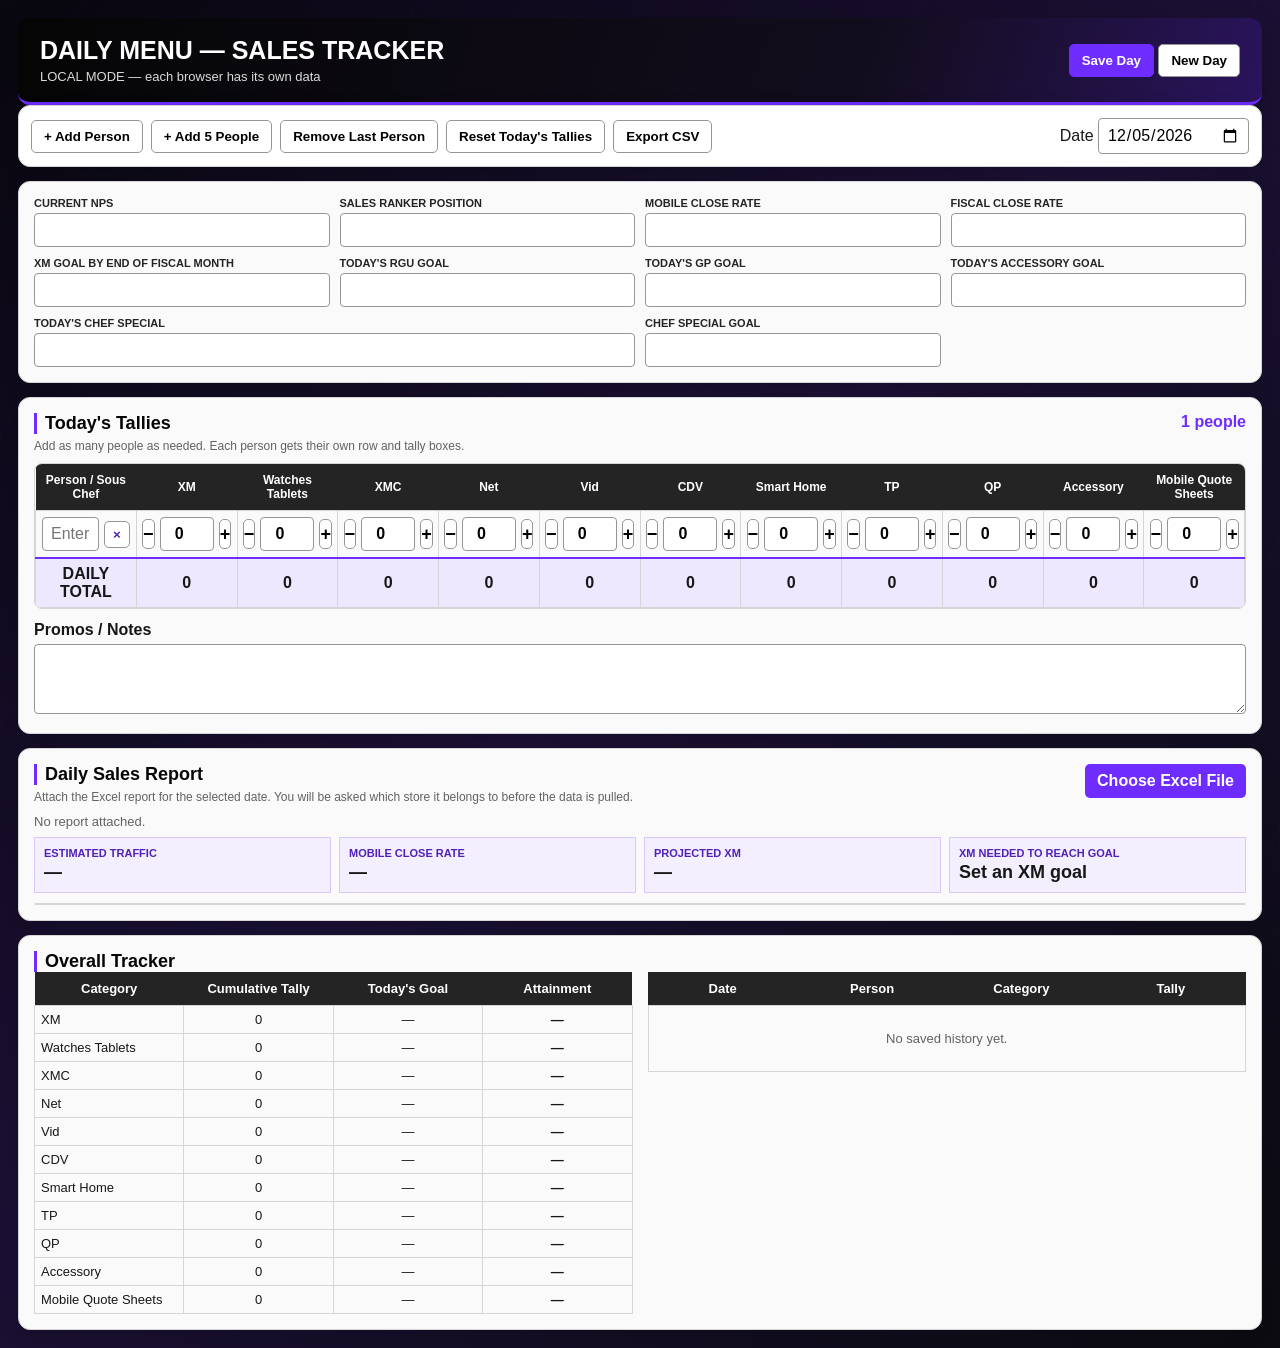
<file: Daily_Menu_Webpage_Split_Files/index.html>
<!DOCTYPE html>
<html lang="en">
<head>
  <meta charset="UTF-8">
  <meta name="viewport" content="width=device-width, initial-scale=1.0">
  <title>Daily Menu — Sales Tracker</title>
  <link rel="stylesheet" href="styles.css">
  <script src="https://cdn.sheetjs.com/xlsx-0.20.3/package/dist/xlsx.full.min.js"></script>
  <script src="models/trackerModel.js"></script>
  <script src="services/reportingService.js"></script>
  <script src="services/formatterService.js"></script>
  <script src="services/firebaseService.js"></script>
  <script src="controllers/trackerController.js"></script>
  <script src="views/trackerView.js"></script>
</head>
<body>
<div class="wrap">
  <header>
    <div>
      <h1>DAILY MENU — SALES TRACKER</h1>
      <div class="status" id="status">Local mode</div>
    </div>
    <div class="header-buttons">
      <button class="primary" id="saveDayBtn">Save Day</button>
      <button id="newDayBtn">New Day</button>
    </div>
  </header>

  <div class="toolbar">
    <button id="addPersonBtn">+ Add Person</button>
    <button id="addFiveBtn">+ Add 5 People</button>
    <button id="removePersonBtn">Remove Last Person</button>
    <button id="resetBtn">Reset Today's Tallies</button>
    <button id="exportBtn">Export CSV</button>
    <span class="spacer"></span>
    <label>Date <input id="date" type="date"></label>
  </div>

  <div class="card">
    <div class="fields">
      <div class="field"><label>Current NPS</label><input id="nps"></div>
      <div class="field"><label>Sales Ranker Position</label><input id="rank"></div>
      <div class="field"><label>Mobile Close Rate</label><input id="mobileClose"></div>
      <div class="field"><label>Fiscal Close Rate</label><input id="fiscalClose"></div>
      <div class="field"><label>XM Goal by End of Fiscal Month</label><input id="xmGoal" type="number" min="0"></div>
      <div class="field"><label>Today's RGU Goal</label><input id="rguGoal" type="number" min="0"></div>
      <div class="field"><label>Today's GP Goal</label><input id="gpGoal" type="number" min="0"></div>
      <div class="field"><label>Today's Accessory Goal</label><input id="accGoal" type="number" min="0"></div>
      <div class="field special"><label>Today's Chef Special</label><input id="special"></div>
      <div class="field"><label>Chef Special Goal</label><input id="specialGoal" type="number" min="0"></div>
    </div>
  </div>

  <div class="card">
    <div class="section-title-row">
      <div>
        <div class="section-title">Today's Tallies</div>
        <div class="hint">Add as many people as needed. Each person gets their own row and tally boxes.</div>
      </div>
      <div class="people-count"><span id="peopleCount">0</span> people</div>
    </div>

    <div class="table-wrap">
      <table id="dailyTable"></table>
    </div>

    <div class="notes-wrap">
      <label><b>Promos / Notes</b></label>
      <textarea id="notes" class="notes"></textarea>
    </div>
  </div>

  <div class="card">
    <div class="section-title-row">
      <div>
        <div class="section-title">Daily Sales Report</div>
        <div class="hint">Attach the Excel report for the selected date. You will be asked which store it belongs to before the data is pulled.</div>
      </div>
      <label class="file-button">
        Choose Excel File
        <input id="salesReportFile" type="file" accept=".xlsx,.xls,.csv">
      </label>
    </div>
    <div id="salesReportStatus" class="report-status">No report attached.</div>
    <div id="xmProjection" class="xm-projection"></div>
    <div class="report-table-wrap">
      <table id="salesReportTable" class="report-table"></table>
    </div>
  </div>

  <div class="card">
    <div class="section-title">Overall Tracker</div>
    <div class="overall">
      <div>
        <table id="overallTable">
          <thead>
            <tr><th>Category</th><th>Cumulative Tally</th><th>Today's Goal</th><th>Attainment</th></tr>
          </thead>
          <tbody></tbody>
        </table>
      </div>
      <div>
        <table id="historyTable">
          <thead>
            <tr><th>Date</th><th>Person</th><th>Category </th><th>Tally</th></tr>
          </thead>
          <tbody></tbody>
        </table>
      </div>
    </div>
  </div>
</div>

<script src="app.js"></script>
</body>
</html>
</file>
<file: Daily_Menu_Webpage_Split_Files/styles.css>
:root {
  --ink: #171717;
  --muted: #626262;
  --line: #d5d5d5;
  --xfinity-black: #050505;
  --xfinity-charcoal: #242424;
  --xfinity-purple: #6f2cff;
  --xfinity-purple-bright: #8b5cf6;
  --xfinity-purple-dark: #5120b8;
  --xfinity-surface: #f3f3f3;
  --xfinity-pale: #f3efff;
  --xfinity-line: #d8c8ff;
  --good: #eee8ff;
}

* { box-sizing: border-box; }

@keyframes page-enter {
  from { opacity: 0; transform: translateY(12px); }
  to { opacity: 1; transform: translateY(0); }
}

@keyframes row-enter {
  from { opacity: 0; transform: translateY(6px); }
  to { opacity: 1; transform: translateY(0); }
}

body {
  margin: 0;
  min-height: 100vh;
  overflow-x: hidden;
  background: linear-gradient(135deg, #09070f 0%, #1b1034 48%, #0b0b10 100%);
  font-family: Arial, Helvetica, sans-serif;
  color: var(--ink);
}

body::before {
  content: "";
  position: fixed;
  inset: 0;
  pointer-events: none;
  background-image: repeating-linear-gradient(120deg, transparent 0 72px, rgba(139, 92, 246, .06) 73px, transparent 74px 145px);
  opacity: .7;
}

.wrap { position: relative; z-index: 1; width: 100%; max-width: 1500px; margin: auto; padding: 18px; animation: page-enter .55s ease-out both; }

header {
  background: linear-gradient(110deg, var(--xfinity-black) 0%, #120d1d 68%, #2a145d 100%);
  color: #fff;
  padding: 18px 22px;
  display: flex;
  justify-content: space-between;
  align-items: center;
  gap: 15px;
  border-bottom: 3px solid var(--xfinity-purple);
  border-radius: 12px;
  box-shadow: 0 8px 24px rgba(4, 1, 12, .28);
  transition: box-shadow .25s ease;
}

header:hover { box-shadow: 0 7px 20px rgba(0, 0, 0, .18); }

h1 { margin: 0; font-size: 25px; }
.status { font-size: 13px; opacity: .85; margin-top: 4px; }
.header-buttons { white-space: nowrap; }

.toolbar {
  background: #fff;
  border: 1px solid var(--line);
  padding: 12px;
  display: flex;
  flex-wrap: wrap;
  gap: 8px;
  align-items: center;
  border-radius: 12px;
  box-shadow: 0 5px 18px rgba(4, 1, 12, .16);
  animation: page-enter .55s .08s ease-out both;
}

button {
  border: 1px solid #969696;
  background: #fff;
  padding: 8px 12px;
  border-radius: 5px;
  cursor: pointer;
  font-weight: 600;
  transition: background-color .2s ease, border-color .2s ease, box-shadow .2s ease, transform .2s ease;
}

button:hover { background: #f4f4f4; transform: translateY(-1px); box-shadow: 0 3px 8px rgba(0, 0, 0, .1); }
button:active { transform: translateY(0); box-shadow: none; }
button.primary { background: var(--xfinity-purple); color: #fff; border-color: var(--xfinity-purple); }
button.primary:hover, .file-button:hover { background: var(--xfinity-purple-bright); }

button:focus-visible, input:focus-visible, textarea:focus-visible {
  outline: 3px solid rgba(111, 44, 255, .25);
  outline-offset: 1px;
  border-color: var(--xfinity-purple);
}

button.danger { color: var(--xfinity-purple-dark); border-color: #b9a3e6; }
input, textarea { font: inherit; border: 1px solid #969696; border-radius: 4px; padding: 7px 8px; transition: border-color .2s ease, box-shadow .2s ease, background-color .2s ease; }
input:hover, textarea:hover { background: #fbf9ff; }
input:focus, textarea:focus { box-shadow: 0 0 0 3px rgba(111, 44, 255, .1); }
.spacer { flex: 1; }

.card { background: rgba(255, 255, 255, .98); border: 1px solid var(--line); border-radius: 12px; margin-top: 14px; padding: 15px; box-shadow: 0 5px 18px rgba(4, 1, 12, .14); animation: page-enter .55s ease-out both; transition: box-shadow .25s ease, transform .25s ease; }
.card:nth-of-type(3) { animation-delay: .12s; }
.card:nth-of-type(4) { animation-delay: .18s; }
.card:nth-of-type(5) { animation-delay: .24s; }
.card:hover { transform: translateY(-2px); box-shadow: 0 7px 18px rgba(0, 0, 0, .08); }

.fields { display: grid; grid-template-columns: repeat(4, minmax(160px, 1fr)); gap: 10px; }
.field label { display: block; font-size: 11px; font-weight: bold; text-transform: uppercase; margin-bottom: 4px; color: var(--xfinity-charcoal); }
.field input { width: 100%; }
.special { grid-column: span 2; }

.section-title { font-size: 18px; font-weight: bold; color: var(--xfinity-black); border-left: 3px solid var(--xfinity-purple); padding-left: 8px; }
.section-title-row { display: flex; justify-content: space-between; align-items: flex-start; gap: 10px; margin-bottom: 10px; }
.people-count { font-weight: bold; white-space: nowrap; color: var(--xfinity-purple); }
.hint { color: var(--muted); font-size: 12px; margin-top: 5px; }

.file-button { background: var(--xfinity-purple); color: #fff; border-radius: 5px; cursor: pointer; font-weight: 600; padding: 8px 12px; white-space: nowrap; }
.file-button input { display: none; }
.report-status { color: var(--muted); font-size: 13px; margin-bottom: 8px; }

.xm-projection { display: grid; grid-template-columns: repeat(4, minmax(150px, 1fr)); gap: 8px; margin-bottom: 10px; }
.xm-projection div { background: var(--xfinity-pale); border: 1px solid var(--xfinity-line); padding: 9px; transition: background-color .2s ease, transform .2s ease, box-shadow .2s ease; }
.xm-projection div:hover { background: #ebe3ff; transform: translateY(-2px); box-shadow: 0 4px 10px rgba(111, 44, 255, .14); }
.xm-projection b, .xm-projection span { display: block; }
.xm-projection b { color: var(--xfinity-purple-dark); font-size: 11px; text-transform: uppercase; }
.xm-projection span { font-size: 18px; font-weight: bold; margin-top: 3px; }

.report-table-wrap, .table-wrap { overflow: auto; border: 1px solid var(--line); border-radius: 8px; }
.report-table-wrap { max-height: 360px; }
table { border-collapse: collapse; width: 100%; min-width: 0; table-layout: fixed; }
.report-table { table-layout: auto; width: 100%; }
th { background: var(--xfinity-charcoal); color: #fff; padding: 9px 7px; font-size: 12px; position: sticky; top: 0; z-index: 1; }
td { border: 1px solid var(--line); padding: 6px; text-align: center; }
tbody tr { transition: background-color .2s ease; }
tbody tr:hover td { background: #faf7ff; }
tbody tr:not(:first-child) { animation: row-enter .3s ease-out both; }
.report-table th, .report-table td { min-width: 0; text-align: left; white-space: normal; overflow-wrap: anywhere; }
.report-table td { background: #fff; }
td.name { text-align: left; min-width: 0; }

.name-cell { display: flex; align-items: center; gap: 5px; }
.name-cell input { width: 100%; min-width: 0; }
.remove-row { padding: 5px 8px; color: var(--xfinity-purple-dark); }
.tally { display: flex; align-items: center; justify-content: center; gap: 5px; }
.tally button { width: 30px; height: 30px; padding: 0; font-size: 18px; line-height: 1; }
.tally button:hover { color: var(--xfinity-purple); }
.tally input { width: 54px; text-align: center; font-weight: bold; }

tfoot td { font-weight: bold; background: var(--good); border-top: 2px solid var(--xfinity-purple); }
.notes-wrap { margin-top: 12px; }
.notes { width: 100%; min-height: 70px; resize: vertical; margin-top: 5px; }
.overall { display: grid; grid-template-columns: 1fr 1fr; gap: 15px; }
.overall table { min-width: 0; }
.overall td, .overall th { font-size: 13px; }
.pct { font-weight: bold; }
.empty { padding: 25px; color: var(--muted); text-align: center; }

@media (prefers-reduced-motion: reduce) {
  *, *::before, *::after {
    animation-duration: .01ms !important;
    animation-iteration-count: 1 !important;
    scroll-behavior: auto !important;
    transition-duration: .01ms !important;
  }
}

@media (max-width: 900px) {
  .fields { grid-template-columns: repeat(2, 1fr); }
  .overall { grid-template-columns: 1fr; }
  .xm-projection { grid-template-columns: repeat(2, 1fr); }
  th, td { padding: 5px 3px; font-size: 11px; }
  .tally { gap: 2px; }
  .tally button { width: 24px; height: 26px; font-size: 15px; }
  .tally input { width: 34px; padding: 5px 2px; }
}

@media (max-width: 560px) {
  .fields { grid-template-columns: 1fr; }
  .special { grid-column: span 1; }
  .wrap { padding: 8px; }
  header { align-items: flex-start; flex-direction: column; }
  .section-title-row { flex-direction: column; }
  .header-buttons { white-space: normal; display: flex; flex-wrap: wrap; gap: 6px; }
  .xm-projection { grid-template-columns: 1fr; }
  .table-wrap { overflow-x: auto; }
  #dailyTable { min-width: 720px; }
}
</file>
